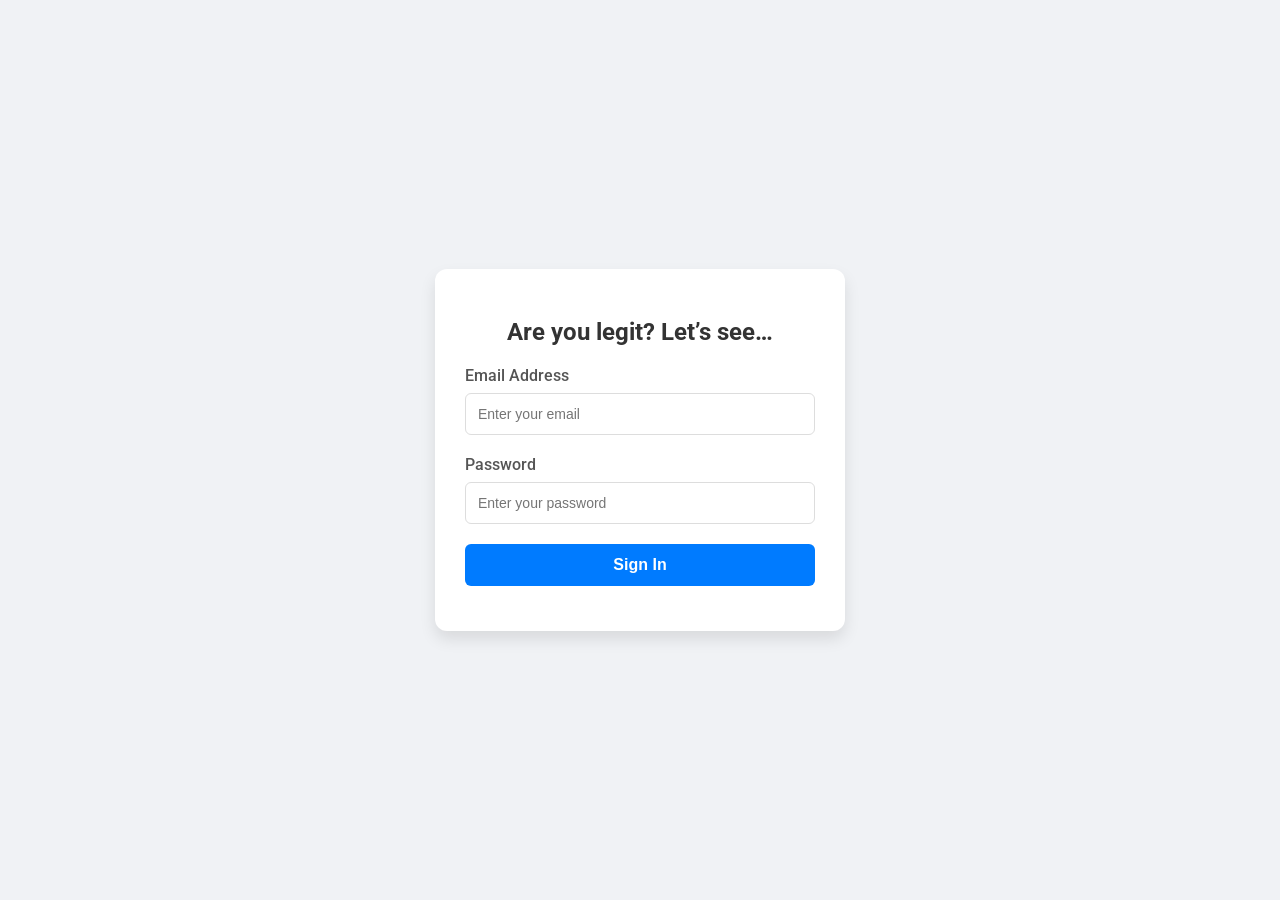
<file: src/main/webapp/index.html>
<!DOCTYPE html>
<html lang="en">
<head>
    <meta charset="UTF-8">
    <meta name="viewport" content="width=device-width, initial-scale=1.0">
    <title>Login Page</title>
    <link rel="stylesheet" href="styles.css">
</head>
<body>
<div class="login-container">
    <h2>Are you legit? Let’s see…</h2>
    <form id="loginForm">
        <div class="input-group">
            <label for="email">Email Address</label>
            <input type="email" id="email" name="email" placeholder="Enter your email" required>
        </div>
        <div class="input-group">
            <label for="password">Password</label>
            <input type="password" id="password" name="password" placeholder="Enter your password" required>
        </div>
        <button type="submit">Sign In</button>
        <p id="errorMessage" class="error-message"></p>
    </form>
</div>
<script src="script.js"></script>
</body>
</html>
</file>
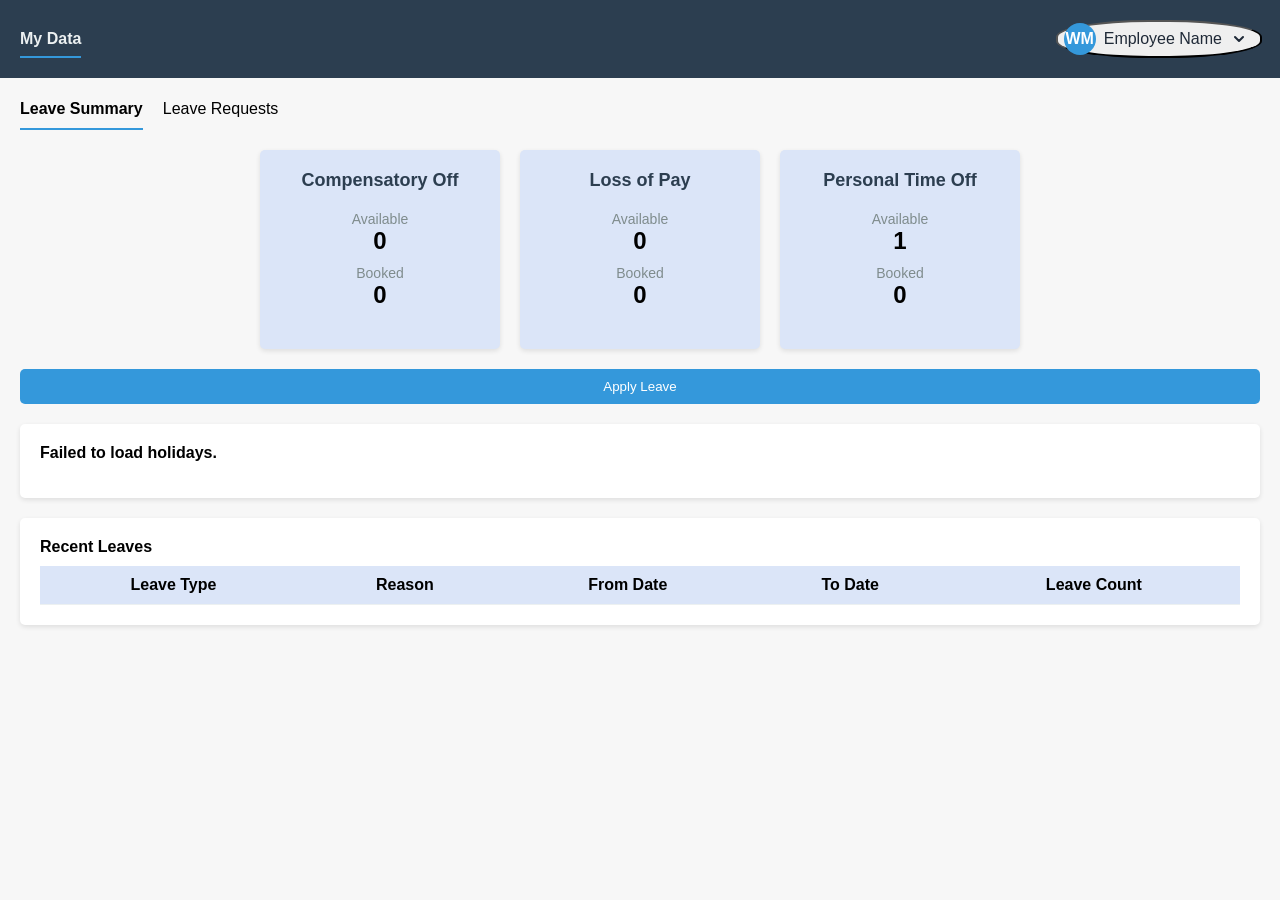
<file: src/main/webapp/employee/employee.html>
<!DOCTYPE html>
<html lang="en">

<head>
    <meta charset="UTF-8">
    <meta name="viewport" content="width=device-width, initial-scale=1.0">
    <title>Leave Management</title>
    <link rel="stylesheet" href="styles.css">
</head>

<body>
    <div class="navbar">
        <a href="#" class="nav-item active" id="mydata-js">My Data</a>
        <a href="#" class="nav-item" id="teamdata-js" style="display: none;">Team</a>
        <button id="dropdownAvatarNameButton" class="profile-button">
            <div class="profile-pic" id="shortName-ui">WM</div>
            <div id="employeeName-ui">Employee Name</div>
            <svg class="w-2.5 h-2.5 ms-3" aria-hidden="true" xmlns="http://www.w3.org/2000/svg" fill="none" viewBox="0 0 10 6">
                <path stroke="currentColor" stroke-linecap="round" stroke-linejoin="round" stroke-width="2" d="m1 1 4 4 4-4" />
            </svg>
        </button>
        <div id="dropdownAvatarName" class="dropdown-menu">
            <div class="">
                <a href="#" class="dropdown-buttons">My Leaves</a>
                <a href="#" class="dropdown-buttons">Team Leaves</a>
                <a href="#" class="dropdown-buttons" id="remove-all">Sign out</a>
            </div>
        </div>
    </div>

    <div class="container">
        <div class="tabs">
            <div class="tab active" id="leave-summary-tab">Leave Summary</div>
            <div class="tab" id="leave-requests-tab">Leave Requests</div>
            <div class="tab" id="team-leaves-tab" style="display: none;">Team Leaves</div>
            <div class="tab" id="team-summary-tab" style="display:none;">Team Summary</div> 
        </div>
        <div id="leave-summary-section">
            <div class="summary">
                <div class="card">
                    <div class="card-header">Compensatory Off</div>
                    <div class="card-body">
                        <div class="available">Available</div>
                        <div class="count">0</div>
                        <div class="booked">Booked</div>
                        <div class="count" id="used-compensatiory">0</div>
                    </div>
                </div>
                <div class="card">
                    <div class="card-header">Loss of Pay</div>
                    <div class="card-body">
                        <div class="available">Available</div>
                        <div class="count">0</div>
                        <div class="booked">Booked</div>
                        <div class="count" id="used-lossofpay">0</div>
                    </div>
                </div>
                <div class="card">
                    <div class="card-header">Personal Time Off</div>
                    <div class="card-body">
                        <div class="available">Available</div>
                        <div class="count">1</div>
                        <div class="booked">Booked</div>
                        <div class="count" id="used-personaltimeoff">0</div>
                    </div>
                </div>
            </div>
            <button class="apply-leave">Apply Leave</button>
            <div class="leaves">
                <div class="leaves-header">Upcoming Leave & Holidays</div>
                <ul class="leave-list">
                </ul>
            </div>
            <div class="leaves">
                <div class="leaves-header">Recent Leaves</div>
                <table class="recent-leaves-table">
                    <thead>
                        <tr>
                            <th>Leave Type</th>
                            <th>Reason</th>
                            <th>From Date</th>
                            <th>To Date</th>
                            <th>Leave Count</th>
                        </tr>
                    </thead>
                    <tbody id="recent-leaves-table-js">
                    </tbody>
                </table>
            </div>
        </div>
        <div id="apply-leave-modal" class="modal">
            <div class="modal-content">
                <span class="close-button">&times;</span>
                <h2>Apply for Leave</h2>
                <form id="apply-leave-form">
                    <div class="form-group">
                        <label for="leave-type">Leave Type</label>
                        <select id="leave-type" name="leave-type">
                            <option value="Compensatory Off">Compensatory Off</option>
                            <option value="Loss of Pay">Loss of Pay</option>
                            <option value="Personal Time Off">Personal Time Off</option>
                            <option value="Paternity Leave">Paternity Leave</option>
                            <option value="Maternity Leave">Maternity Leave</option>
                        </select>
                    </div>
                    <div class="form-group">
                        <label for="reason">Reason</label>
                        <textarea id="reason" name="reason" rows="4"></textarea>
                    </div>
                    <div class="form-group">
                        <label for="from-date">From Date</label>
                        <input type="date" id="from-date" name="from-date">
                    </div>
                    <div class="form-group">
                        <label for="to-date">To Date</label>
                        <input type="date" id="to-date" name="to-date">
                    </div>
                    <p id="error-message" style="color:red; display:none;"></p>
        
                    <button type="submit" class="apply-leave">Submit</button>
                </form>
            </div>
        </div>
        <div id="leave-requests-section" style="display: none;">
            <div class="leaves-header">
                <div>Leave Requests</div>
            </div>
            
            <table class="recent-leaves-table">
                <thead>
                    <tr>
                        <th>Leave Type</th>
                        <th>Reason</th>
                        <th>From Date</th>
                        <th>To Date</th>
                        <th>Leave Count</th>
                        <th>
                            <div>
                                <select class="filter-action" id="leave-status-filter">
                                    <option value="all">All</option>
                                    <option value="Approved">Approved</option>
                                    <option value="Pending">Pending</option>
                                    <option value="Rejected">Rejected</option>
                                </select>
                        </div>
                        </th>
                    </tr>
                </thead>
                <tbody id="leave-requests-table-js">
                </tbody>
            </table>
        </div>

        <div id="team-leaves-section" style="display: none;">
            <div class="leaves-header">Team Leaves</div>
            <table class="recent-leaves-table">
                <thead>
                    <tr>
                        <th>Employee ID</th>
                        <th>Employee Name</th>
                        <th>Leave Type</th>
                        <th>Reason</th>
                        <th>From Date</th>
                        <th>To Date</th>
                        <th>Leave Count</th>
                        <th>Created At</th>
                        <th>
                            <div>
                                <select class="filter-action" id="team-leave-filter">
                                    <option value="all">All</option>
                                    <option value="Approved">Approved</option>
                                    <option value="Pending">Pending</option>
                                    <option value="Rejected">Rejected</option>
                                </select>
                        </div>
                        </th>
                    </tr>
                </thead>
                <tbody id="team-leaves-table-js">
                </tbody>
            </table>
        </div>
        <div id="team-summary-section" style="display: none;">
            <div class="team-summary-header">Team Summary</div>
            <div class="team-summary-container" id="team-summary-container">
            </div>
        </div>
    </div>

    <script src="script.js"></script>
</body>

</html>
</file>
<file: src/main/webapp/styles.css>
@import url('https://fonts.googleapis.com/css2?family=Roboto:wght@400;500;700&display=swap');

body {
    font-family: 'Roboto', sans-serif;
    background-color: #f0f2f5;
    display: flex;
    justify-content: center;
    align-items: center;
    height: 100vh;
    margin: 0;
}

.login-container {
    background-color: #ffffff;
    padding: 30px;
    border-radius: 12px;
    box-shadow: 0 8px 16px rgba(0, 0, 0, 0.1);
    width: 350px;
    text-align: center;
}

h2 {
    font-weight: 700;
    color: #333;
    margin-bottom: 20px;
}

.input-group {
    margin-bottom: 20px;
    text-align: left;
}

.input-group label {
    display: block;
    margin-bottom: 8px;
    font-weight: 500;
    color: #555;
}

.input-group input {
    width: 100%;
    padding: 12px;
    box-sizing: border-box;
    border: 1px solid #ddd;
    border-radius: 6px;
    font-size: 14px;
    color: #333;
    transition: border-color 0.3s ease;
}

.input-group input:focus {
    border-color: #007bff;
    outline: none;
    box-shadow: 0 0 0 3px rgba(0, 123, 255, 0.25);
}

button {
    width: 100%;
    padding: 12px;
    background-color: #007bff;
    border: none;
    border-radius: 6px;
    color: white;
    font-weight: 700;
    cursor: pointer;
    font-size: 16px;
    transition: background-color 0.3s ease;
}

button:hover {
    background-color: #0056b3;
}

button:active {
    background-color: #004494;
}

.error-message {
    color: red;
    font-size: 14px;
    margin-top: 15px;
    font-weight: 500;
}
</file>
<file: src/main/webapp/employee/styles.css>
body {
    font-family: Arial, sans-serif;
    background-color: #f7f7f7;
    margin: 0;
    padding: 0;
}

.navbar {
    display: flex;
    background-color: #2c3e50;
    padding: 20px;
    position: fixed;
    top:0px;
    z-index: 2;
    width:100%;
}
.container{
    margin-top:80px ;
}
.nav-item {
    color: #ecf0f1;
    margin-right: 20px;
    cursor: pointer;
    padding-top: 10px;
    text-decoration: none;
}

.nav-item.active {
    font-weight: bold;
    border-bottom: 2px solid #3498db;
    text-decoration: none;
}

a {
    text-decoration: none;
    color: inherit;
    cursor: pointer;
    text-decoration: none;
}

.container {
    padding: 20px;
}

.tabs {
    display: flex;
    margin-bottom: 20px;
}

.tab {
    margin-right: 20px;
    padding-bottom: 10px;
    cursor: pointer;
}

.tab.active {
    font-weight: bold;
    border-bottom: 2px solid #3498db;
}

.summary {
    display: flex;
    justify-content: center ;
    gap: 20px;
    margin-bottom: 20px;
}

.card {
    background-color: #dbe5f8;
    border-radius: 5px;
    box-shadow: 0 2px 5px rgba(0, 0, 0, 0.1);
    padding: 20px;
    width: 200px;
    text-align: center;
    transition: transform 0.4s ease, box-shadow 0.4s ease;
}

.card:hover {
    transform: translateY(2px);
    box-shadow: 0 12px 24px rgba(0, 0, 0, 0.2);
}
.card-header {
    font-weight: bold;
    margin-bottom: 10px;
}

.card-body .available, .card-body .booked {
    font-size: 14px;
    color: #7f8c8d;
}

.card-body .count {
    font-size: 24px;
    font-weight: bold;
    margin-bottom: 10px;
}
.apply-leave {
    background-color: #3498db;
    color: white;
    padding: 10px 20px;
    border: none;
    border-radius: 5px;
    cursor: pointer;
    margin-bottom: 20px;
    display: block;
    text-align: center;
}

.leaves {
    background-color: #ffffff;
    padding: 20px;
    border-radius: 5px;
    box-shadow: 0 2px 5px rgba(0, 0, 0, 0.1);
    margin-bottom: 20px;
}

.leaves-header {
    font-weight: bold;
    margin-bottom: 10px;
}

.leave-list {
    list-style-type: none;
    padding: 0;
}

.leave-list li {
    display: flex;
    justify-content: space-between;
    padding: 10px 0;
    border-bottom: 1px solid #ecf0f1;
}

.leave-list li:last-child {
    border-bottom: none;
}

.date {
    color: #2c3e50;
}

.holiday {
    color: #7f8c8d;
}

.profile-button {
    display: flex;
    align-items: center;
    padding-right: 16px;
    font-size: 16px; 
    font-weight: 500;
    color: #1f2937;
    border-radius: 45%;
    cursor: pointer;
    transition: color 0.3s;
    margin-left: auto;
    margin-right: 38px;
    
}

.profile-button:hover {
    color: #2563eb;
}

.profile-button:focus {
    outline: none;
    box-shadow: 0 0 0 4px rgba(229, 231, 235, 0.5);
}

.profile-button .profile-pic {
    width: 32px;
    height: 32px;
    margin-right: 8px;
    border-radius: 80%;
    background-color: #3498db;
    display: flex;
    align-items: center;
    justify-content: center;
    color: white;
    font-weight: bold;
    text-align: center;
}

.profile-button svg {
    width: 10px;
    height: 10px;
    margin-left: 12px; 
}

.dropdown-menu {
    position: absolute;
    right: 20px;
    margin-top: 8px;
    top: 50px;
    background-color: #ffffff;
    border-radius: 8px;
    box-shadow: 0 10px 15px -3px rgba(0, 0, 0, 0.1), 0 4px 6px -2px rgba(0, 0, 0, 0.05);
    width: 150px;
    /* display: none; */
    margin-right: 38px;
    z-index: 10;
}
.dropdown-menu .font-medium {
    display: flex;
    justify-content: center;
    font-weight: 500;
    padding-top: 20px;
}
.dropdown-menu .truncate {
    overflow: hidden;
    text-overflow: ellipsis;
    white-space: nowrap;
}
.dropdown-buttons{
     text-align: center;
}
.dropdown-menu a {
    display: block;
    padding: 8px 16px;
    color: #374151;
    text-decoration: none;
    transition: background-color 0.3s;
}
.signout-action{
    color: red;
}
.dropdown-menu a:hover {
    background-color: #f3f4f6;
}

#dropdownAvatarName {
    display: none;
    position: absolute;
    background-color: #ffffff;
    box-shadow: 0 8px 16px rgba(0, 0, 0, 0.2);
    z-index: 1;
}

#dropdownAvatarName.show {
    display: block;
}

.recent-leaves-table {
    width: 100%;
    border-collapse: collapse;
}

.recent-leaves-table th, .recent-leaves-table td {
    border-bottom: 1px solid #ecf0f1;
    padding: 10px;
    text-align: center;
}

.recent-leaves-table th {
    background-color: #dbe5f8;
    font-weight: bold;
}

.recent-leaves-table td {
    background-color: #ffffff;
}

.recent-leaves-table tr:last-child td {
    border-bottom: none;
}

.accepted-text {
    color: green;
    font-weight: bold;
}

.rejected-text {
    color: red;
    font-weight: bold;
}

.pending-text {
    color: orange;
    font-weight: bold;
}

.modal {
    display: none; 
    position: fixed; 
    z-index: 100; 
    left: 0;
    top: 0;
    width: 100%; 
    height: 100%; 
    overflow: auto; 
    background-color: rgba(0, 0, 0, 0.4);
    justify-content: center;
    align-items: center;
    padding-top: 60px;
}

.modal-content {
    background-color: #ffffff;
    margin: 5% auto; 
    padding: 20px;
    border: 1px solid #888;
    width: 80%;
    max-width: 500px;
    border-radius: 8px;
    box-shadow: 0 2px 10px rgba(0, 0, 0, 0.1);
}

.close-button {
    color: #aaa;
    float: right;
    font-size: 28px;
    font-weight: bold;
    cursor: pointer;
}

.close-button:hover,
.close-button:focus {
    color: #000;
    text-decoration: none;
    cursor: pointer;
}

.form-group {
    margin-bottom: 15px;
}

.form-group label {
    display: block;
    margin-bottom: 5px;
    font-weight: bold;
    color: #2c3e50;
}

.form-group input,
.form-group select,
.form-group textarea {
    width: 100%;
    padding: 8px;
    border-radius: 5px;
    border: 1px solid #ccc;
    box-sizing: border-box;
}

.form-group textarea {
    resize: vertical;
}

#remove-all{
    background-color: rgba(165, 24, 24, 0.814);
    color: white;
    cursor: grabbing;
}
.filter-action{
    padding: 2px;
}

button.apply-leave {
    background-color: #3498db;
    color: white;
    padding: 10px 20px;
    border: none;
    border-radius: 5px;
    cursor: pointer;
    margin-top: 10px;
    width: 100%;
}

button.apply-leave:hover {
    background-color: #2980b9;
}

.team-summary-header {
    font-weight: bold;
    margin-bottom: 20px;
    text-align: center;
    font-size: 24px;
    color: #2c3e50;
}

.team-summary-container {
    display: flex;
    flex-wrap: wrap;
    justify-content: center;
    gap: 20px;
    padding: 20px;
}

.employee-card {
    background-color: #ffffff;
    border-radius: 10px;
    box-shadow: 0 6px 12px rgba(0, 0, 0, 0.1);
    padding: 20px;
    width: 300px;
    text-align: center;
    transition: transform 0.3s ease, box-shadow 0.3s ease;
}

.employee-card:hover {
    transform: translateY(-10px);
    box-shadow: 0 12px 24px rgba(0, 0, 0, 0.2);
}

.employee-card-header {
    font-size: 20px;
    font-weight: bold;
    margin-bottom: 15px;
    color: #34495e;
}

.leave-info {
    margin-top: 10px;
    background-color: #f7f9fc;
    padding: 10px;
    border-radius: 8px;
}

.leave-info div {
    font-size: 14px;
    color: #7f8c8d;
    margin-bottom: 8px;
}

.leave-info .leave-type {
    font-weight: bold;
    color: #3498db;
}

.leave-info .leave-count {
    font-size: 16px;
    font-weight: bold;
    color: #2c3e50;
}

.card-header {
    font-size: 18px;
    font-weight: bold;
    color: #2c3e50;
}

.card-body {
    /* background-color: #f4f7fa; */
    border-radius: 8px;
    padding: 10px;
}

.card-body .available, .card-body .booked {
    font-size: 14px;
    color: #7f8c8d;
}

.card-body .count {
    font-size: 24px;
    font-weight: bold;
}
</file>
